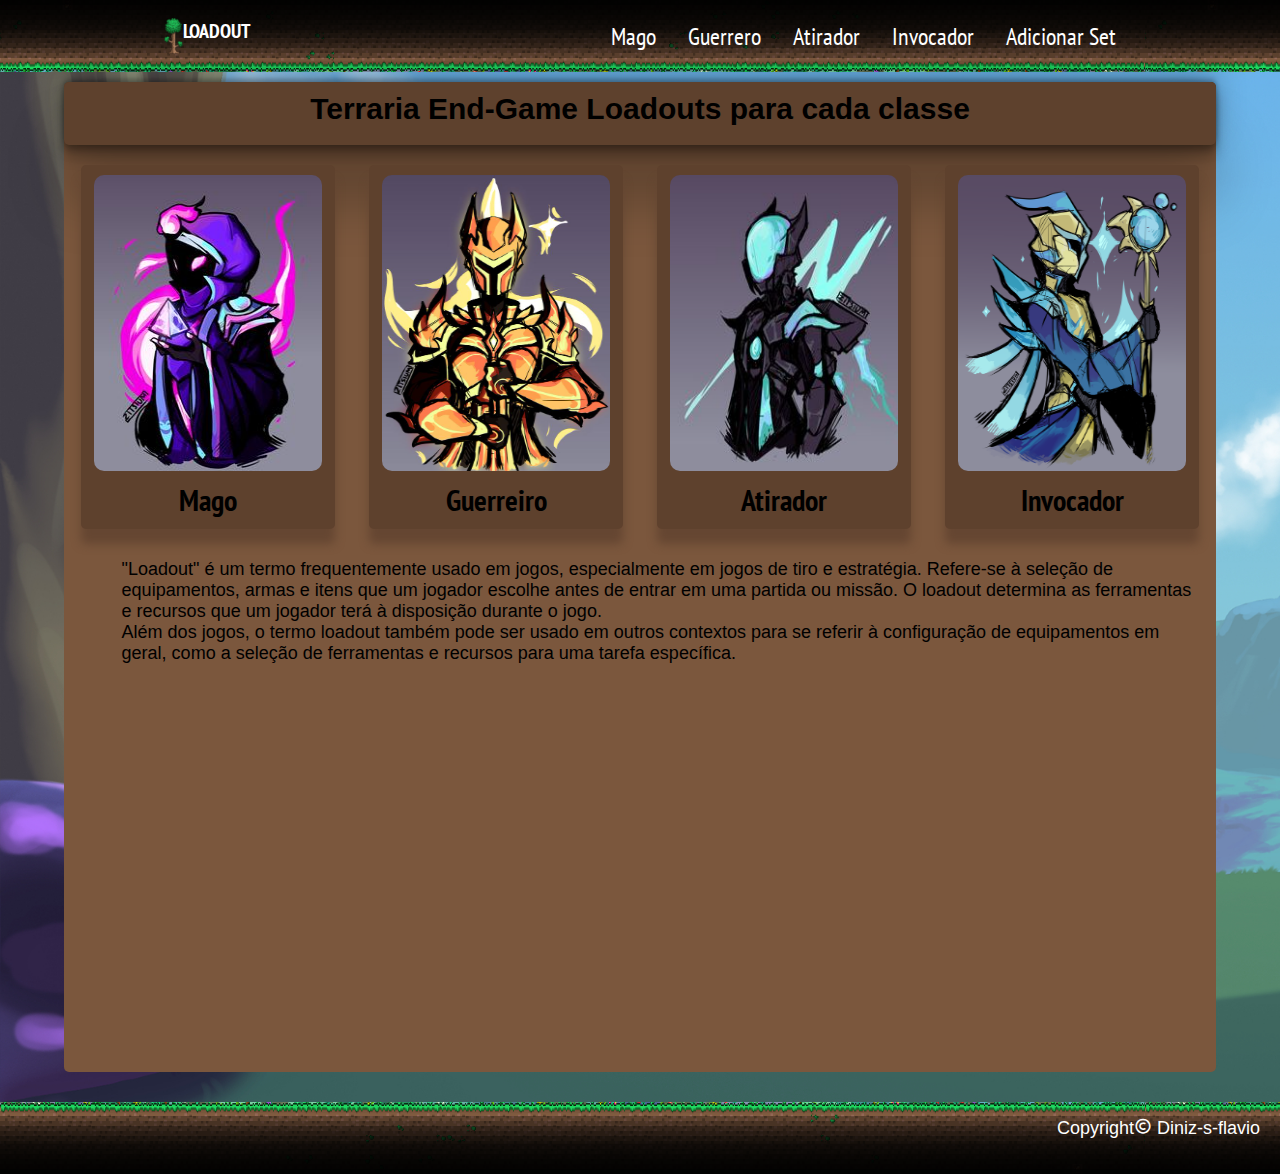
<file: index.html>
<!DOCTYPE html>
<html lang="pt-br">

<head>
    <meta charset="UTF-8">
    <meta name="viewport" content="width=device-width, initial-scale=1.0">
    <title>Terraria Class Loadouts - Home</title>
    <link rel="stylesheet" href="/src/styles/style.css">
    <link rel='stylesheet' href='https://unpkg.com/boxicons@2.0.7/css/boxicons.min.css'>
    <!-- Favicon -->
    <link rel="apple-touch-icon" sizes="180x180" href="/src/assets/favicon/apple-touch-icon.png">
    <link rel="icon" type="image/png" sizes="32x32" href="/src/assets/favicon/favicon-32x32.png">
    <link rel="icon" type="image/png" sizes="16x16" href="/src/assets/favicon/favicon-16x16.png">
    <link rel="manifest" href="/site.webmanifest">
    <!--Menu scripts-->
    <script src="/src/js/menuScript.js"></script>
</head>

<body>
    <nav class="menuBar">
        <div>
            <a href="#">

                <div class="logo">
                    <img src="/src/assets/img/tree-icon.png" alt="" class="logo-img">
                    <strong>
                        <p class="menuHomeButton">Loadout</p>
                    </strong>
                </div>
            </a>
        </div>
        <button class="menuBarButton">
            <p>&#9776;</p>
        </button>
        <ul class="menuItens">
            <li class="menuItem"><a href="/src/assets/content/mage-class.html">
                    <p>Mago</p>
                </a></li>
            <li class="menuItem"><a href="/src/assets/content/melee-class.html">
                    <p>Guerrero</p>
                </a></li>
            <li class="menuItem"><a href="/src/assets/content/ranger-class.html">
                    <p>Atirador</p>
                </a></li>
            <li class="menuItem"><a href="/src/assets/content/summoner-class.html">
                    <p>Invocador</p>
                </a></li>
            <li class="menuItem"><a href="/src/assets/content/loadout-idea.html">
                    <p>Adicionar Set</p>
                </a></li>
        </ul>
    </nav>

    <main class="main-home">
        <div class="content-container home-content-container">
            <div id="home-main-title">
                <center>
                    <h1>Terraria End-Game Loadouts para cada classe</h1>
                </center>
            </div>
            <div class="class-arts">
                <div class="art-card">
                    <a href="/src/assets/content/mage-class.html">
                        <img class="class-art" src="/src/assets/img/nebula-art.jpg" alt="">
                        <h2 class="mage-link">Mago</h2>
                    </a>
                </div>

                <div class="art-card">
                    <a href="/src/assets/content/melee-class.html">
                        <img class="class-art" src="/src/assets/img/solar-art.jpg" alt="">
                        <h2 class="melee-link">Guerreiro</h2>
                    </a>
                </div>

                <div class="art-card">
                    <a href="/src/assets/content/ranger-class.html">
                        <img class="class-art" src="/src/assets/img/vortex-art.jpg" alt="">
                        <h2 class="ranger-link">Atirador</h2>
                    </a>
                </div>

                <div class="art-card">
                    <a href="/src/assets/content/summoner-class.html">
                        <img class="class-art" src="/src/assets/img/stardust-art.png" alt="">
                        <h2 class="summoner-link">Invocador</h2>
                    </a>
                </div>

            </div>
            <div class="home-text">
                <p>"Loadout" é um termo frequentemente usado em jogos, especialmente em jogos de tiro e estratégia.
                    Refere-se à seleção de equipamentos, armas e itens que um jogador escolhe antes de entrar em uma
                    partida ou missão. O loadout determina as ferramentas e recursos que um jogador terá à disposição
                    durante o jogo.</p>

                <p>Além dos jogos, o termo loadout também pode ser usado em outros contextos para se referir à
                    configuração de equipamentos em geral, como a seleção de ferramentas e recursos para uma tarefa
                    específica.</p>
            </div>
        </div>
    </main>
    <footer>
        <div class="glass-footer">
            <a href="https://github.com/Diniz-s-flavio" target="_blank">
                <p>Copyright<i class='bx bx-copyright'></i> Diniz-s-flavio</p>
            </a>
        </div>
    </footer>
</body>

</html>
</file>
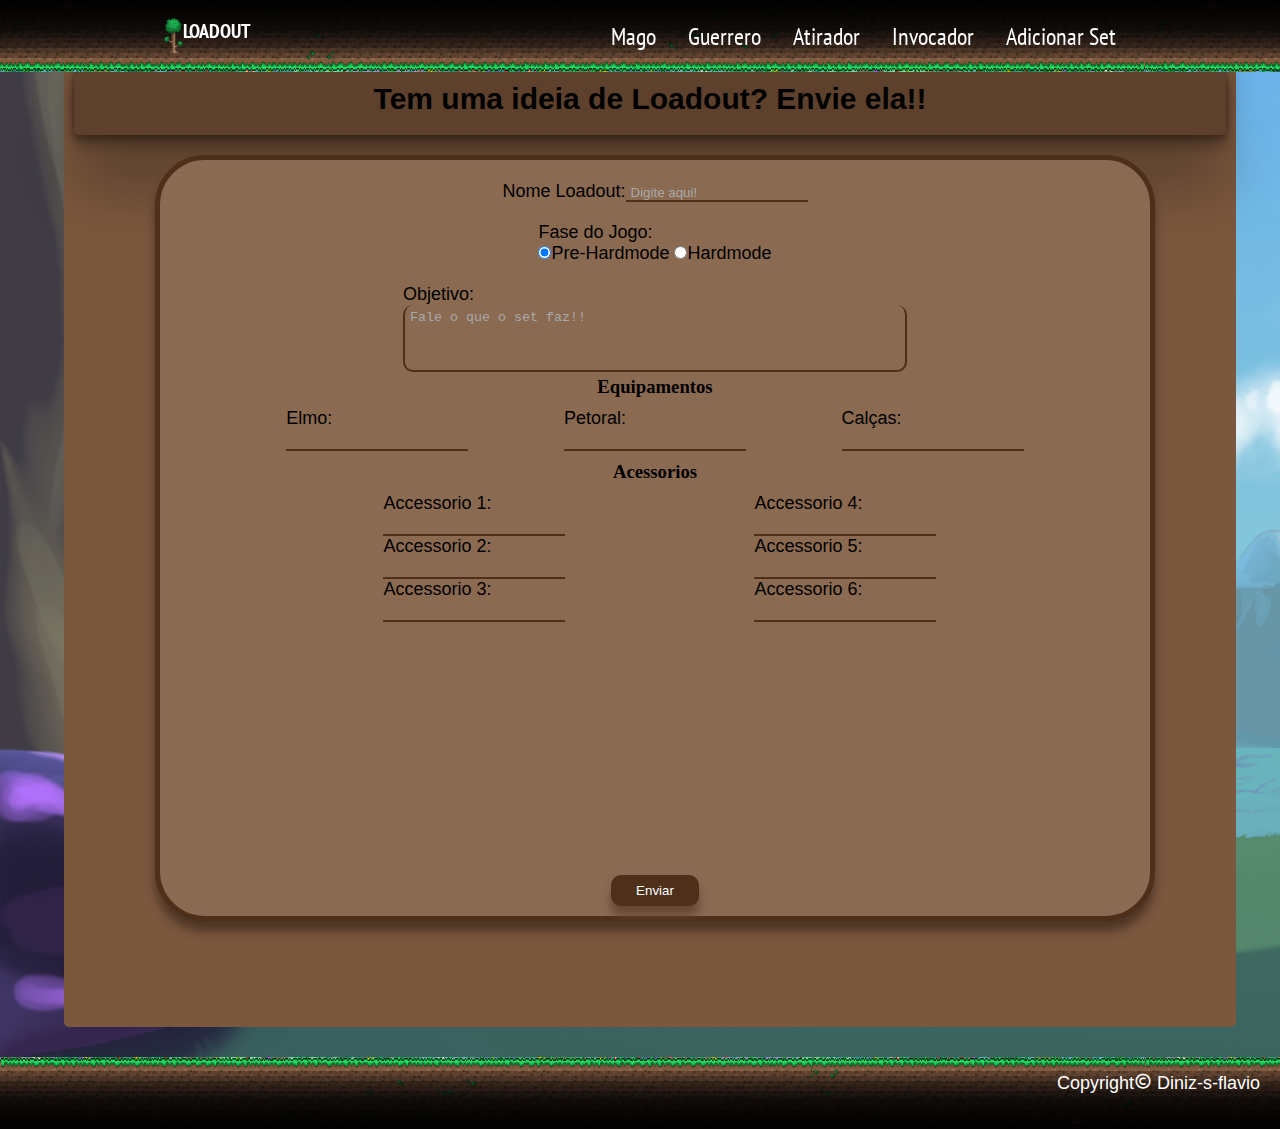
<file: src/assets/content/loadout-idea.html>
<!DOCTYPE html>
<html lang="pt-br">

<head>
  <meta charset="UTF-8" />
  <meta name="viewport" content="width=device-width, initial-scale=1.0" />
  <title>Terraria Class Loadouts - Loadout de Regeneração</title>
  <link rel="stylesheet" href="../../styles/style.css" />
  <!-- Favicon -->
  <link rel="apple-touch-icon" sizes="180x180" href="../favicon/apple-touch-icon.png" />
  <link rel="icon" type="image/png" sizes="32x32" href="../favicon/favicon-32x32.png" />
  <link rel="icon" type="image/png" sizes="16x16" href="../favicon/favicon-16x16.png" />
  <link rel="manifest" href="../../../site.webmanifest" />
  <!--Menu scripts-->
  <link rel="stylesheet" href="https://unpkg.com/boxicons@2.0.7/css/boxicons.min.css" />
  <script src="/src/js/menuScript.js"></script>
  <script src="/src/js/menuGenerator.js"></script>
</head>

<body>
  <main class="class-page">
    <div class="content-container" id="form-page">
      <div id="form-new-set-title">
        <center>
          <h1>Tem uma ideia de Loadout? Envie ela!!</h1>
        </center>
      </div>
      <form action="#" class="new-class-form">
        <p id="loadout-name-p">
          <label for="loadout-name">Nome Loadout:</label><input id="loadout-name" class="input-formater" type="text"
            maxlength="30" required placeholder="Digite aqui!" />
        </p>
        <div id="loadout-basic-fields">
          <div id="loadout-mode-container">
            <p>Fase do Jogo:</p>
            <p id="loadout-mode-p">
              <input id="loadout-pre-hard-mode" type="radio" maxlength="30" required checked /><label
                for="loadout-pre-hard-mode">Pre-Hardmode</label>
              <input id="loadout-hard-mode" type="radio" maxlength="30" required /><label
                for="loadout-hard-mode">Hardmode</label>
            </p>
          </div>
          <div id="loadout-objective-container">
            <p><label for="loadout-objective">Objetivo:</label></p>
            <textarea class="input-formater textarea-formater" id="loadout-objective" cols="60" rows="4"
              placeholder="Fale o que o set faz!!"></textarea>
          </div>

        </div>
        <h3>Equipamentos</h3>
        <div id="loadout-armor-container">
          <div>
            <label for="new-armor-helmet">
              <p>Elmo:</p>
            </label><input id="new-armor-helmet" class="input-formater" type="text" maxlength="30" required />
          </div>
          <div class="new-armor-chestplate-container">
            <label for="new-armor-chestplate">
              <p>Petoral:</p>
            </label><input id="new-armor-chestplate" class="input-formater" type="text" maxlength="30" required />
          </div>
          <div>
            <label for="new-armor-leggings">
              <p>Calças: </p>
            </label><input id="new-armor-leggings" class="input-formater" type="text" maxlength="30" required />
          </div>
        </div>
        <h3>Acessorios</h3>
        <div id="loadout-accessories-container">
          <div class="new-loadout-accessorie-row">
            <p class="new-loadout-accessorie-item">
              <label for="new-armor-accessory-1">Accessorio 1:</label><br>
              <input id="new-armor-accessory-1" class="input-formater" type="text" maxlength="30" required />
            </p>
            <p class="new-loadout-accessorie-item">
              <label for="new-armor-accessory-2">Accessorio 2:</label><br>
              <input id="new-armor-accessory-2" class="input-formater" type="text" maxlength="30" required />
            </p>
            <p class="new-loadout-accessorie-item">
              <label for="new-armor-accessory-3">Accessorio 3: </label><br>
              <input id="new-armor-accessory-3" class="input-formater" type="text" maxlength="30" required />
            </p>
          </div>
          <div class="new-loadout-accessorie-row">
            <p class="new-loadout-accessorie-item">
              <label for="new-armor-accessory-4">Accessorio 4: </label><br>
              <input id="new-armor-accessory-4" class="input-formater" type="text" maxlength="30" required />
            </p>
            <p class="new-loadout-accessorie-item">
              <label for="new-armor-accessory-5">Accessorio 5: </label><br>
              <input id="new-armor-accessory-5" class="input-formater" type="text" maxlength="30" required />
            </p>
            <p class="new-loadout-accessorie-item">
              <label for="new-armor-accessory-6">Accessorio 6: </label><br>
              <input id="new-armor-accessory-6" class="input-formater" type="text" maxlength="30" required />
            </p>
          </div>
        </div>
        <input type="submit" id="form-btn-submit" value="Enviar">
      </form>
    </div>
    </div>
  </main>
  <footer>
    <div class="glass-footer">
      <a href="https://github.com/Diniz-s-flavio" target="_blank">
        <p>Copyright<i class="bx bx-copyright"></i> Diniz-s-flavio</p>
      </a>
    </div>
  </footer>
</body>

</html>
</file>
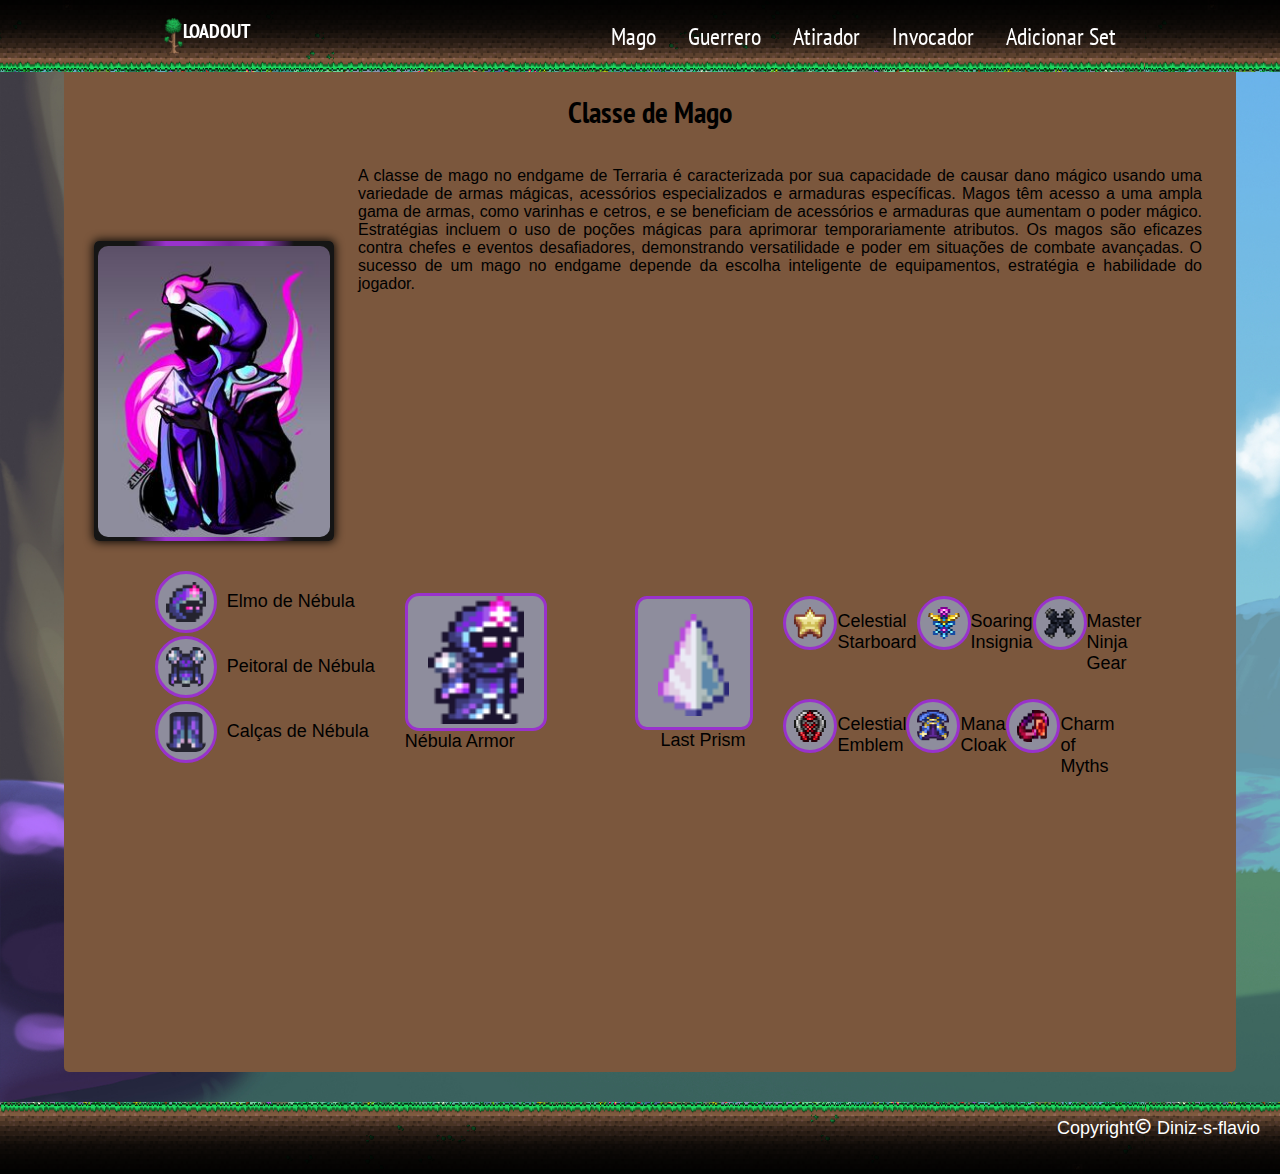
<file: src/assets/content/mage-class.html>
<!DOCTYPE html>
<html lang="pt-br">

<head>
    <meta charset="UTF-8">
    <meta name="viewport" content="width=device-width, initial-scale=1.0">
    <title>Terraria Class Loadouts - Classe Mago</title>
    <link rel="stylesheet" href="../../styles/style.css">
    <!-- Favicon -->
    <link rel="apple-touch-icon" sizes="180x180" href="../favicon/apple-touch-icon.png">
    <link rel="icon" type="image/png" sizes="32x32" href="../favicon/favicon-32x32.png">
    <link rel="icon" type="image/png" sizes="16x16" href="../favicon/favicon-16x16.png">
    <link rel="manifest" href="../../../site.webmanifest">
    <!--Menu scripts-->
    <link rel='stylesheet' href='https://unpkg.com/boxicons@2.0.7/css/boxicons.min.css'>
    <script src="/src/js/menuScript.js"></script>
    <script src="/src/js/menuGenerator.js"></script>
</head>

<body>
    <main class="class-page">
        <div class="content-container">
            <center>
                <h2 class="content-title">Classe de Mago</h2>
            </center>
            <div class="class-overview">
                <div class="card-img">
                    <div class="content">
                        <div class="back">
                            <img class="class-art" src="../img/nebula-art.jpg" alt="">
                        </div>
                    </div>
                </div>
                <div class="class-definition-text">
                    <p>A classe de mago no endgame de Terraria é caracterizada por sua capacidade de causar dano mágico
                        usando uma variedade de armas mágicas, acessórios especializados e armaduras específicas. Magos
                        têm acesso a uma ampla gama de armas, como varinhas e cetros, e se beneficiam de acessórios e
                        armaduras que aumentam o poder mágico. Estratégias incluem o uso de poções mágicas para
                        aprimorar temporariamente atributos. Os magos são eficazes contra chefes e eventos desafiadores,
                        demonstrando versatilidade e poder em situações de combate avançadas. O sucesso de um mago no
                        endgame depende da escolha inteligente de equipamentos, estratégia e habilidade do jogador.</p>
                </div>
            </div>
            <div class="equipments">
                <div class="armor">
                    <div class="armor-items">
                        <div class="armor-peice-container">
                            <div><img src="../img/nebula_helmet.png" alt="" class="armor-peice helmet"></div>
                            <p>Elmo de Nébula</p>
                        </div>
                        <div class="armor-peice-container">
                            <div><img src="../img/nebula_breastplate.png" alt="" class="armor-peice chestplate"></div>
                            <p>Peitoral de Nébula</p>
                        </div>
                        <div class="armor-peice-container">
                            <div><img src="../img/nebula_leggings.png" alt="" class="armor-peice leggings"></div>
                            <p>Calças de Nébula</p>
                        </div>
                    </div>
                    <div class="armor-set">
                        <div><img src="../img/nebula-set.png" alt=""></div>
                        <p>Nébula Armor</p>
                    </div>
                </div>
                <div class="class-items">
                    <div class="main-wearpon">
                        <div><img src="../img/last_prism.png" alt=""></div>
                        <p>Last Prism</p>
                    </div>
                    <div class="accessories">
                        <div class="accessories-row">
                            <div class="accessorie-item">
                                <div><img src="../img/celestial_starboard.png" alt=""></div>
                                <p>Celestial Starboard</p>
                            </div>
                            <div class="accessorie-item">
                                <div><img src="../img/soaring_insignia.png" alt=""></div>
                                <p>Soaring Insignia</p>
                            </div>
                            <div class="accessorie-item">
                                <div><img src="../img/master_ninja_gear.png" alt=""></div>
                                <p>Master Ninja Gear</p>
                            </div>
                        </div>
                        <div class="accessories-row">
                            <div class="accessorie-item">
                                <div><img src="../img/celestial_emblem.png" alt=""></div>
                                <p>Celestial Emblem</p>
                            </div>
                            <div class="accessorie-item">
                                <div><img src="../img/mana_cloak.png" alt=""></div>
                                <p>Mana Cloak</p>
                            </div>
                            <div class="accessorie-item">
                                <div><img src="../img/charm_of_myths.png" alt=""></div>
                                <p>Charm of Myths</p>
                            </div>
                        </div>
                    </div>
                </div>
            </div>
        </div>
    </main>
    <footer>
        <div class="glass-footer">
            <a href="https://github.com/Diniz-s-flavio" target="_blank">
                <p>Copyright<i class='bx bx-copyright'></i> Diniz-s-flavio</p>
            </a>
        </div>
    </footer>
</body>

</html>
</file>
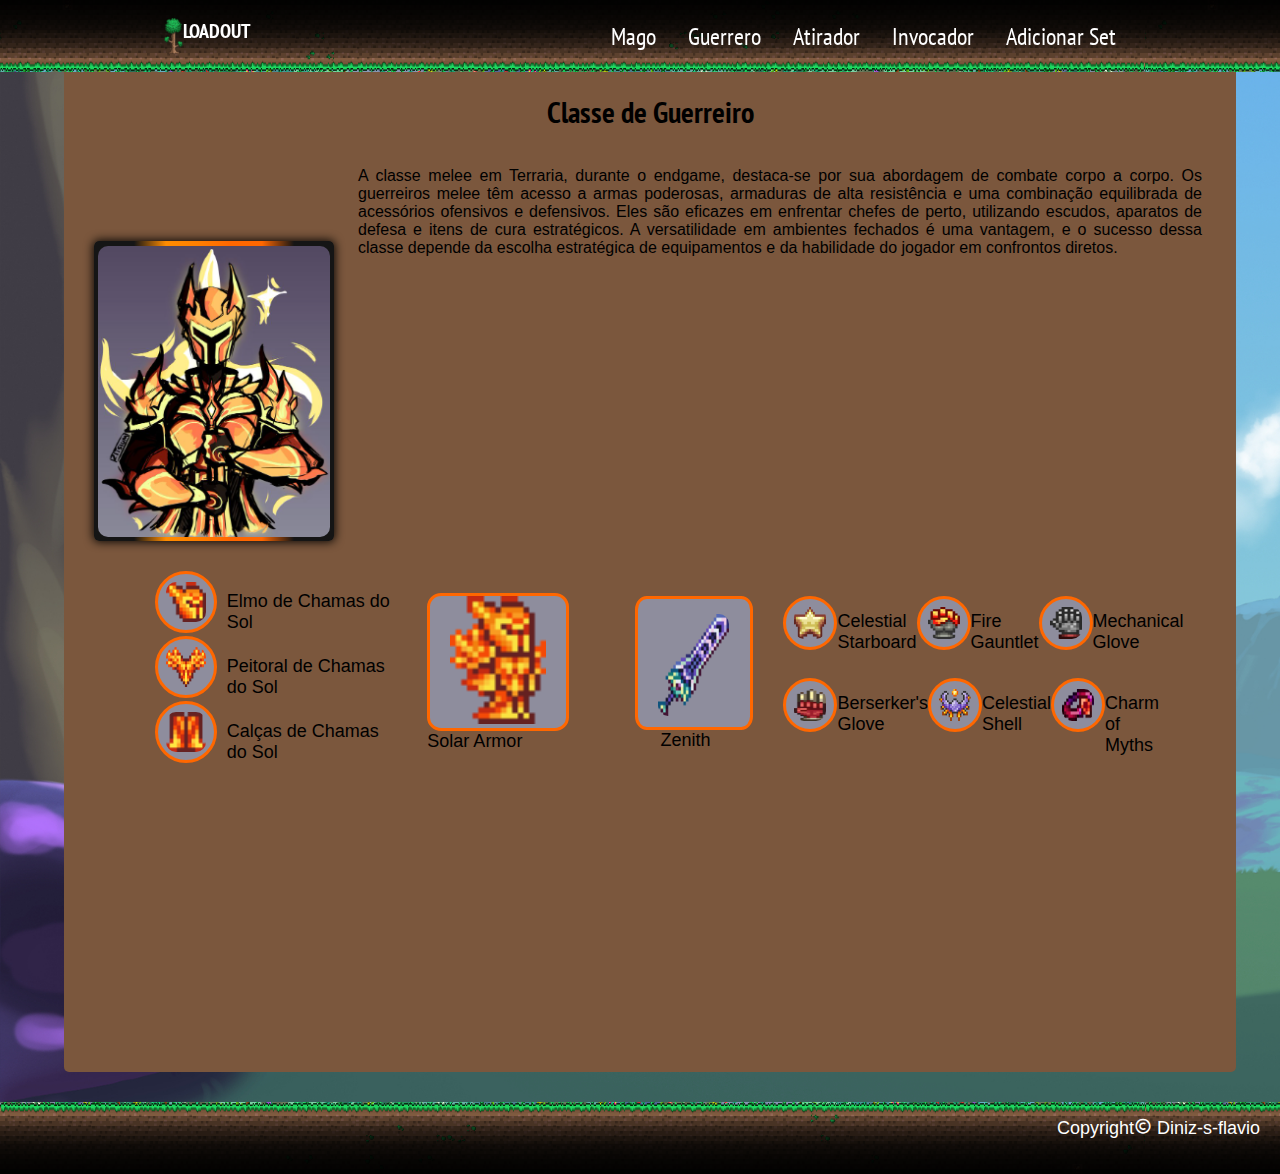
<file: src/assets/content/melee-class.html>
<!DOCTYPE html>
<html lang="pt-br">

<head>
    <meta charset="UTF-8">
    <meta name="viewport" content="width=device-width, initial-scale=1.0">
    <title>Terraria Class Loadouts - Classe Guerreiro</title>
    <link rel="stylesheet" href="../../styles/style.css">
    <!-- Favicon -->
    <link rel="apple-touch-icon" sizes="180x180" href="../favicon/apple-touch-icon.png">
    <link rel="icon" type="image/png" sizes="32x32" href="../favicon/favicon-32x32.png">
    <link rel="icon" type="image/png" sizes="16x16" href="../favicon/favicon-16x16.png">
    <link rel="manifest" href="../../../site.webmanifest">
    <!--Menu scripts-->
    <link rel='stylesheet' href='https://unpkg.com/boxicons@2.0.7/css/boxicons.min.css'>
    <script src="/src/js/menuScript.js"></script>
    <script src="/src/js/menuGenerator.js"></script>
</head>

<body>
    <main class="class-page">
        <div class="content-container">
            <center>
                <h2 class="content-title">Classe de Guerreiro</h2>
            </center>
            <div class="class-overview">
                <div class="card-img">
                    <div class="content">
                        <div class="back solar"><img class="class-art" src="../img/solar-art.jpg" alt=""></div>
                    </div>
                </div>
                <div class="class-definition-text">
                    <p>A classe melee em Terraria, durante o endgame, destaca-se por sua abordagem de combate corpo a
                        corpo. Os guerreiros melee têm acesso a armas poderosas, armaduras de alta resistência e uma
                        combinação equilibrada de acessórios ofensivos e defensivos. Eles são eficazes em enfrentar
                        chefes de perto, utilizando escudos, aparatos de defesa e itens de cura estratégicos. A
                        versatilidade em ambientes fechados é uma vantagem, e o sucesso dessa classe depende da escolha
                        estratégica de equipamentos e da habilidade do jogador em confrontos diretos.</p>
                </div>
            </div>
            <div class="equipments">
                <div class="armor">
                    <div class="armor-items">
                        <div class="armor-peice-container">
                            <div class="solar-border"><img src="../img/solar_flare_helmet.png" alt=""
                                    class="armor-peice helmet"></div>
                            <p>Elmo de Chamas do Sol</p>
                        </div>
                        <div class="armor-peice-container">
                            <div class="solar-border"><img src="../img/solar_flare_breastplate.png" alt=""
                                    class="armor-peice chestplate"></div>
                            <p>Peitoral de Chamas do Sol</p>
                        </div>
                        <div class="armor-peice-container">
                            <div class="solar-border"><img src="../img/solar_flare_leggings.png" alt=""
                                    class="armor-peice leggings"></div>
                            <p>Calças de Chamas do Sol</p>
                        </div>
                    </div>
                    <div class="armor-set">
                        <div class="solar-border"><img src="../img/solar_flare_armor.png" alt=""></div>
                        <p>Solar Armor</p>
                    </div>
                </div>
                <div class="class-items">
                    <div class="main-wearpon">
                        <div class="solar-border"><img src="../img/zenith.png" alt=""></div>
                        <p>Zenith</p>
                    </div>
                    <div class="accessories">
                        <div class="accessories-row">
                            <div class="accessorie-item">
                                <div class="solar-border"><img src="../img/celestial_starboard.png" alt=""></div>
                                <p>Celestial Starboard</p>
                            </div>
                            <div class="accessorie-item">
                                <div class="solar-border"><img src="../img/fire_gauntlet.png" alt=""></div>
                                <p>Fire Gauntlet</p>
                            </div>
                            <div class="accessorie-item">
                                <div class="solar-border"><img src="../img/mechanical_glove.png" alt=""></div>
                                <p>Mechanical Glove</p>
                            </div>
                        </div>
                        <div class="accessories-row">
                            <div class="accessorie-item">
                                <div class="solar-border"><img src="../img/berserkers_glove.png" alt=""></div>
                                <p>Berserker's Glove</p>
                            </div>
                            <div class="accessorie-item">
                                <div class="solar-border"><img src="../img/celestial_shell.png" alt=""></div>
                                <p>Celestial Shell</p>
                            </div>
                            <div class="accessorie-item">
                                <div class="solar-border"><img src="../img/charm_of_myths.png" alt=""></div>
                                <p>Charm of Myths</p>
                            </div>
                        </div>
                    </div>
                </div>
            </div>
        </div>
    </main>
    <footer>
        <div class="glass-footer">
            <a href="https://github.com/Diniz-s-flavio" target="_blank">
                <p>Copyright<i class='bx bx-copyright'></i> Diniz-s-flavio</p>
            </a>
        </div>
    </footer>
</body>

</html>
</file>
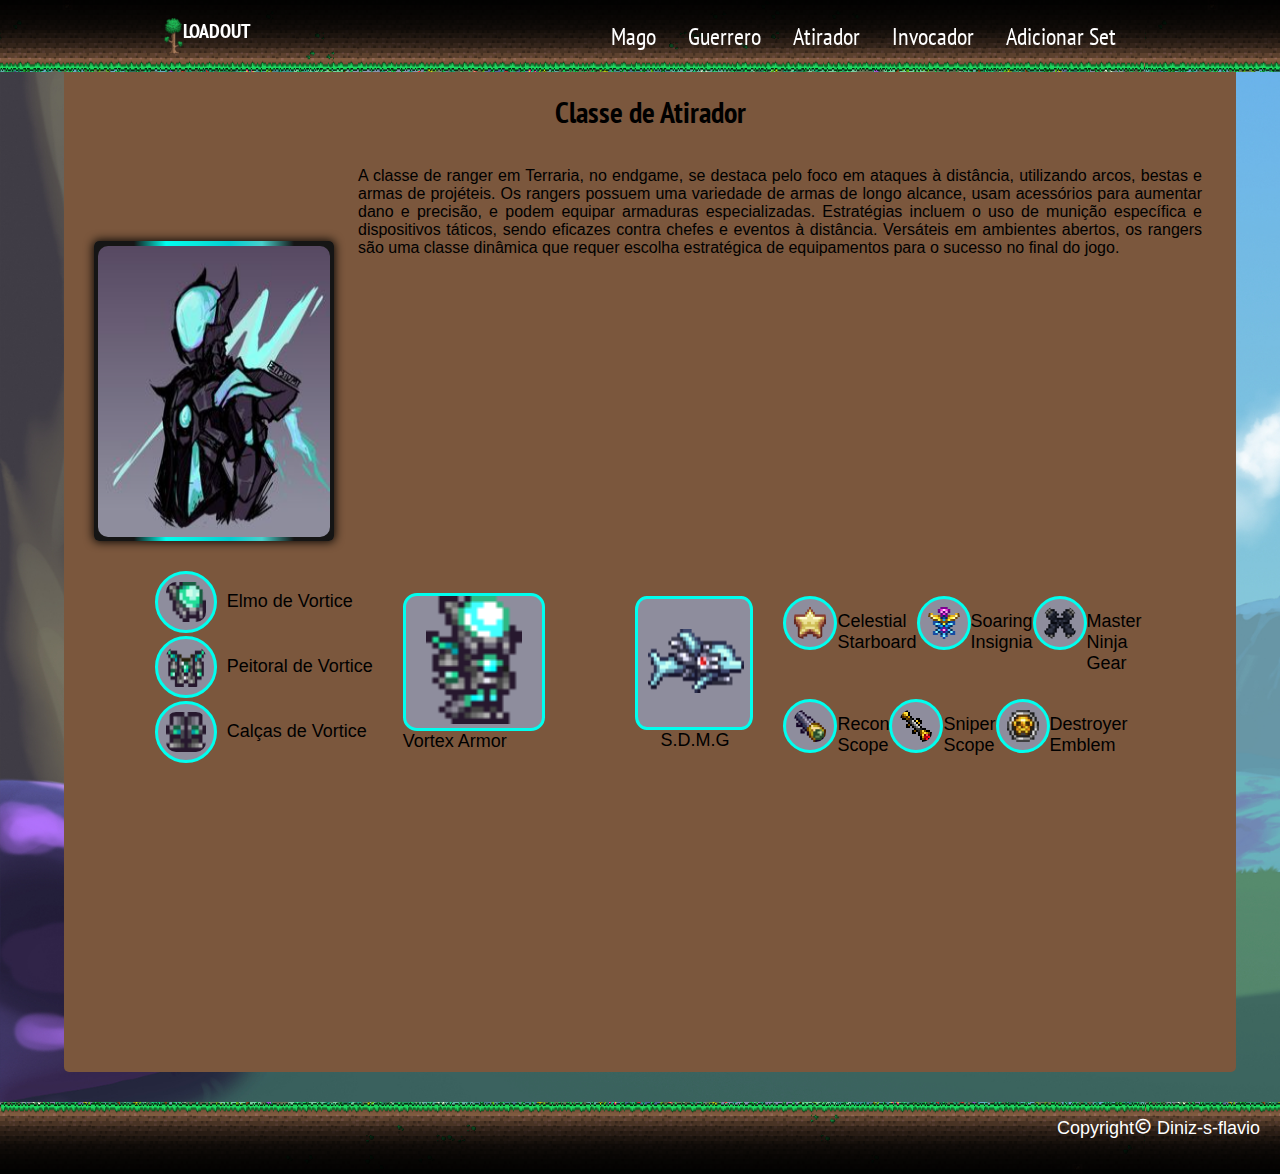
<file: src/assets/content/ranger-class.html>
<!DOCTYPE html>
<html lang="pt-br">

<head>
    <meta charset="UTF-8">
    <meta name="viewport" content="width=device-width, initial-scale=1.0">
    <title>Terraria Class Loadouts - Classe de Atirador</title>
    <link rel="stylesheet" href="../../styles/style.css">
    <!-- Favicon -->
    <link rel="apple-touch-icon" sizes="180x180" href="../favicon/apple-touch-icon.png">
    <link rel="icon" type="image/png" sizes="32x32" href="../favicon/favicon-32x32.png">
    <link rel="icon" type="image/png" sizes="16x16" href="../favicon/favicon-16x16.png">
    <link rel="manifest" href="../../../site.webmanifest">
    <!--Menu scripts-->
    <link rel='stylesheet' href='https://unpkg.com/boxicons@2.0.7/css/boxicons.min.css'>
    <script src="/src/js/menuScript.js"></script>
    <script src="/src/js/menuGenerator.js"></script>
</head>

<body>
    <main class="class-page">
        <div class="content-container">
            <center>
                <h2 class="content-title">Classe de Atirador</h2>
            </center>
            <div class="class-overview">
                <div class="card-img">
                    <div class="content">
                        <div class="back vortex"><img class="class-art" src="../img/vortex-art.jpg" alt=""></div>
                    </div>
                </div>
                <div class="class-definition-text">
                    <p>A classe de ranger em Terraria, no endgame, se destaca pelo foco em ataques à distância,
                        utilizando arcos, bestas e armas de projéteis. Os rangers possuem uma variedade de armas de
                        longo alcance, usam acessórios para aumentar dano e precisão, e podem equipar armaduras
                        especializadas. Estratégias incluem o uso de munição específica e dispositivos táticos, sendo
                        eficazes contra chefes e eventos à distância. Versáteis em ambientes abertos, os rangers são uma
                        classe dinâmica que requer escolha estratégica de equipamentos para o sucesso no final do jogo.
                    </p>
                </div>
            </div>
            <div class="equipments">
                <div class="armor">
                    <div class="armor-items">
                        <div class="armor-peice-container">
                            <div class="vortex-border"><img src="../img/vortex_helmet.png" alt=""
                                    class="armor-peice helmet"></div>
                            <p>Elmo de Vortice</p>
                        </div>
                        <div class="armor-peice-container">
                            <div class="vortex-border"><img src="../img/vortex_breastplate.png" alt=""
                                    class="armor-peice chestplate"></div>
                            <p>Peitoral de Vortice</p>
                        </div>
                        <div class="armor-peice-container">
                            <div class="vortex-border"><img src="../img/vortex_leggings.png" alt=""
                                    class="armor-peice leggings"></div>
                            <p>Calças de Vortice</p>
                        </div>
                    </div>
                    <div class="armor-set">
                        <div class="vortex-border"><img src="../img/vortex_armor.png" alt=""></div>
                        <p>Vortex Armor</p>
                    </div>
                </div>
                <div class="class-items">
                    <div class="main-wearpon">
                        <div class="vortex-border"><img class="sdmg" src="../img/sdmg.png" alt=""></div>
                        <p>S.D.M.G</p>
                    </div>
                    <div class="accessories">
                        <div class="accessories-row">
                            <div class="accessorie-item">
                                <div class="vortex-border"><img src="../img/celestial_starboard.png" alt=""></div>
                                <p>Celestial Starboard</p>
                            </div>
                            <div class="accessorie-item">
                                <div class="vortex-border"><img src="../img/soaring_insignia.png" alt=""></div>
                                <p>Soaring Insignia</p>
                            </div>
                            <div class="accessorie-item">
                                <div class="vortex-border"><img src="../img/master_ninja_gear.png" alt=""></div>
                                <p>Master Ninja Gear</p>
                            </div>
                        </div>
                        <div class="accessories-row">
                            <div class="accessorie-item">
                                <div class="vortex-border"><img src="../img/recon_scope.png" class="scope" alt=""></div>
                                <p>Recon Scope</p>
                            </div>
                            <div class="accessorie-item">
                                <div class="vortex-border"><img src="../img/sniper_scope.png" class="scope" alt="">
                                </div>
                                <p>Sniper Scope</p>
                            </div>
                            <div class="accessorie-item">
                                <div class="vortex-border"><img src="../img/destroyer_emblem.png" alt=""></div>
                                <p>Destroyer Emblem</p>
                            </div>
                        </div>
                    </div>
                </div>
            </div>
        </div>
    </main>
    <footer>
        <div class="glass-footer">
            <a href="https://github.com/Diniz-s-flavio" target="_blank">
                <p>Copyright<i class='bx bx-copyright'></i> Diniz-s-flavio</p>
            </a>
        </div>
    </footer>
</body>

</html>
</file>
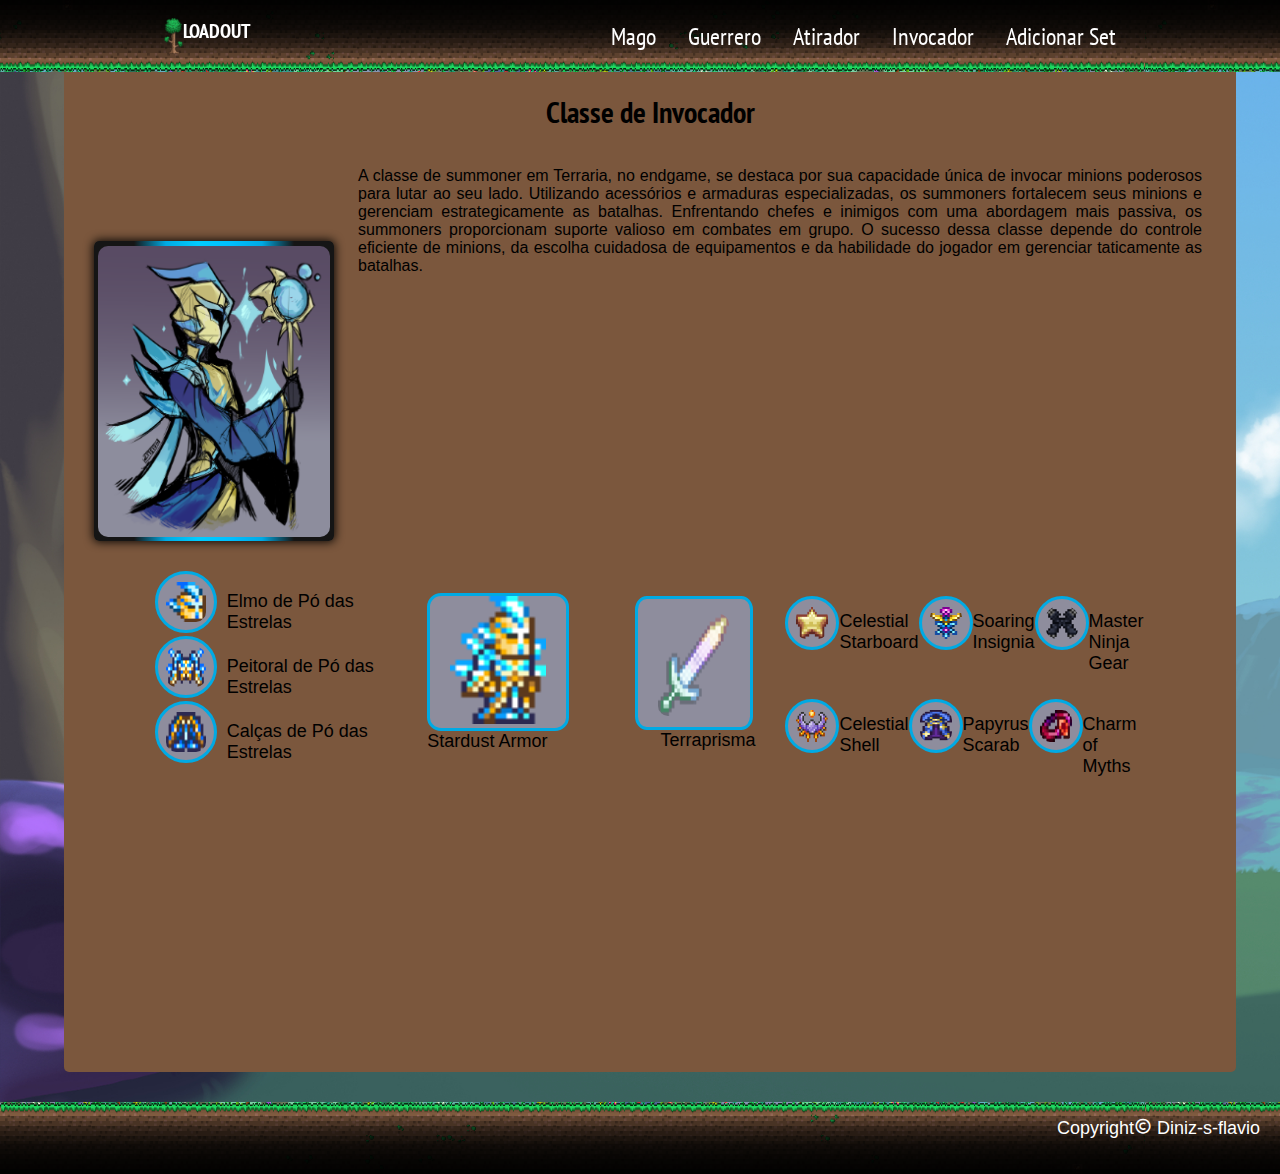
<file: src/assets/content/summoner-class.html>
<!DOCTYPE html>
<html lang="pt-br">

<head>
    <meta charset="UTF-8">
    <meta name="viewport" content="width=device-width, initial-scale=1.0">
    <title>Terraria Class Loadouts - Classe Invocador</title>
    <link rel="stylesheet" href="../../styles/style.css">
    <!-- Favicon -->
    <link rel="apple-touch-icon" sizes="180x180" href="../favicon/apple-touch-icon.png">
    <link rel="icon" type="image/png" sizes="32x32" href="../favicon/favicon-32x32.png">
    <link rel="icon" type="image/png" sizes="16x16" href="../favicon/favicon-16x16.png">
    <link rel="manifest" href="../../../site.webmanifest">
    <!--Menu scripts-->
    <link rel='stylesheet' href='https://unpkg.com/boxicons@2.0.7/css/boxicons.min.css'>
    <script src="/src/js/menuScript.js"></script>
    <script src="/src/js/menuGenerator.js"></script>
</head>

<body>
    <main class="class-page">
        <div class="content-container">
            <center>
                <h2 class="content-title">Classe de Invocador</h2>
            </center>
            <div class="class-overview">
                <div class="card-img">
                    <div class="content">
                        <div class="back stardust"><img class="class-art" src="../img/stardust-art.png" alt=""></div>
                    </div>
                </div>
                <div class="class-definition-text">
                    <p>A classe de summoner em Terraria, no endgame, se destaca por sua capacidade única de invocar
                        minions poderosos para lutar ao seu lado. Utilizando acessórios e armaduras especializadas, os
                        summoners fortalecem seus minions e gerenciam estrategicamente as batalhas. Enfrentando chefes e
                        inimigos com uma abordagem mais passiva, os summoners proporcionam suporte valioso em combates
                        em grupo. O sucesso dessa classe depende do controle eficiente de minions, da escolha cuidadosa
                        de equipamentos e da habilidade do jogador em gerenciar taticamente as batalhas.</p>
                </div>
            </div>
            <div class="equipments">
                <div class="armor">
                    <div class="armor-items">
                        <div class="armor-peice-container">
                            <div class="stardust-border"><img src="../img//stardust_helmet.png" alt=""
                                    class="armor-peice helmet"></div>
                            <p>Elmo de Pó das Estrelas</p>
                        </div>
                        <div class="armor-peice-container">
                            <div class="stardust-border"><img src="../img/stardust_plate.png" alt=""
                                    class="armor-peice chestplate"></div>
                            <p>Peitoral de Pó das Estrelas</p>
                        </div>
                        <div class="armor-peice-container">
                            <div class="stardust-border"><img src="../img/stardust_leggings.png" alt=""
                                    class="armor-peice leggings"></div>
                            <p>Calças de Pó das Estrelas</p>
                        </div>
                    </div>
                    <div class="armor-set">
                        <div class="stardust-border"><img src="../img/stardust_armor.png" alt=""></div>
                        <p>Stardust Armor</p>
                    </div>
                </div>
                <div class="class-items">
                    <div class="main-wearpon">
                        <div class="stardust-border"><img src="../img/terraprisma.png" alt=""></div>
                        <p>Terraprisma</p>
                    </div>
                    <div class="accessories">
                        <div class="accessories-row">
                            <div class="accessorie-item">
                                <div class="stardust-border"><img src="../img/celestial_starboard.png" alt=""></div>
                                <p>Celestial Starboard</p>
                            </div>
                            <div class="accessorie-item">
                                <div class="stardust-border"><img src="../img/soaring_insignia.png" alt=""></div>
                                <p>Soaring Insignia</p>
                            </div>
                            <div class="accessorie-item">
                                <div class="stardust-border"><img src="../img/master_ninja_gear.png" alt=""></div>
                                <p>Master Ninja Gear</p>
                            </div>
                        </div>
                        <div class="accessories-row">
                            <div class="accessorie-item">
                                <div class="stardust-border"><img src="../img/celestial_shell.png" alt=""></div>
                                <p>Celestial Shell</p>
                            </div>
                            <div class="accessorie-item">
                                <div class="stardust-border"><img src="../img/mana_cloak.png" alt=""></div>
                                <p>Papyrus Scarab</p>
                            </div>
                            <div class="accessorie-item">
                                <div class="stardust-border"><img src="../img/charm_of_myths.png" alt=""></div>
                                <p>Charm of Myths</p>
                            </div>
                        </div>
                    </div>
                </div>
            </div>
        </div>
    </main>
    <footer>
        <div class="glass-footer">
            <a href="https://github.com/Diniz-s-flavio" target="_blank">
                <p>Copyright<i class='bx bx-copyright'></i> Diniz-s-flavio</p>
            </a>
        </div>
    </footer>
</body>

</html>
</file>
<file: src/styles/style.css>
@import url('https://fonts.googleapis.com/css2?family=Inter:wght@200;300;400;500&family=PT+Sans+Narrow:wght@400;700&family=Rubik:ital,wght@0,300;0,400;0,500;0,600;1,400;1,500&display=swap');

/** ------------- Css Variables ------------- **/
:root {
  --text-font-size-min: 18px;
  --text-font-size-nav: 24px;
  --text-font-size-title: 30px;
  --font-primary: 'PT Sans Narrow', helvetica;
  --font-secondary: Verdana, Helvetica, Arial, sans-serif;
  --font-action: sans-serif;
}

/* ------------- Defaults ------------- */
* {
  margin: 0;
  padding: 0;
}

body {
  background-image: url("../assets/img/light-day-t-bg.jpg");
  background-size: cover;
}

h1,
h2 {
  font-family: var(--font-primary);
  font-size: var(--text-font-size-title);
}

p {
  font-family: var(--font-secondary);
  font-size: var(--text-font-size-min);
}

.content-container {
  background-color: #7b573d;
  height: 110vh;
  min-height: 100vh;
  width: 90vw;
  margin-left: 5vw;
  border-radius: 5px;
  padding: 10px;
}

.class-page {
  margin-top: 62px;
}

.glass-footer a {
  text-decoration: none;
  color: white;
  float: right;
  margin-top: 15px;
  margin-right: 20px;
}

/* ------------- Menu ------------- */
.menuBar {
  display: flex;
  justify-content: space-around;
  align-items: center;
  background-image: url("../assets/img/grass-ground.png");
  background-size: contain;
  height: 8vh;
  margin-bottom: 10px;
  width: 100% !important;
}

.menuBar p {
  color: white;
  font-family: 'PT Sans Narrow', helvetica;
  font-size: var(--text-font-size-nav);
}

.logo p {
  font-size: 20px;
  letter-spacing: normal;
}

.logo {
  display: flex;
  flex-direction: row;
}

.logo-img {
  height: 4vh;
}

.menuBar a {
  text-decoration: none;
}

.menuBar a:hover {
  opacity: 0.7;
  color: white;
}

.menuBar p:hover {
  text-shadow: grey 5px;
}

.menuBar .logo {
  text-transform: uppercase;
  letter-spacing: 4px;
}

.menuItens {
  list-style: none;
  display: flex;
}

.menuItem {
  margin-left: 32px;
}

.menuBarButton {
  cursor: pointer;
  display: none;
  background: #000;
  background-color: transparent;
  border: none;
  font-size: 1.6rem;
}

/* Menu de Navegação (Responsividade)*/
@media (max-width: 768px) {
  .menuBar {
    height: 10vh;
    background-size: cover;
    position: fixed;
    top: 0;
    z-index: 4;
  }

  .main-home {
    margin-top: 12vh;
  }

  .menuItens {
    position: fixed;
    top: 8.5vh;
    right: 0;
    width: 40vw;
    height: 92vh;
    background-image: url("/src/assets/img/grass-ground-menu.png");
    background-size: cover;
    border-image: none;
    flex-direction: column;
    align-items: center;
    justify-content: space-around;
    transform: translateX(100%);
    z-index: 1;
    transition: transform 1s ease-in-out;
  }

  .menuItem {
    margin-left: 0;
    opacity: 0;
    transition: transform 1s ease-in-out;
  }

  .menuBarButton {
    display: block;
  }


  .menuBarButton:focus+.menuItens {
    transform: translateX(0);
  }

  /*.menuItens*/
  .menuItem {
    opacity: 100%;
  }
}

/* ------------- Content Default ------------- */

.content-title {
  align-self: center !important;
  justify-self: center;
  margin-top: 20px;
  margin-bottom: 20px;
}

.content-container img {

  width: 236px;
  height: 296px;
  border-radius: 10px;
  margin-right: 20px;
  margin-left: 10px;
}

.class-art {
  border-radius: 10px !important;
}

.class-overview {
  display: flex;
  flex-direction: row;
  justify-content: space-between;
}

.class-definition-text {
  margin: 1rem 1.5rem;
}

.class-definition-text p {
  text-align: justify;
  font-size: var(--text-font-size);
  font-family: var(--font-secondary);
}

.content-container a {
  text-decoration: none;
  color: #000;
  text-align: center;
}

.glass-footer {
  background-image: url("../assets/img/grass-ground-footer.png");
  margin-top: 30px;
  width: 100% !important;
  height: 8vh !important;
  background-size: contain;
}

/* ------------- Home Styles ------------- */
#home-main-title {
  background-color: #5e412d;
  margin-top: 0px;
  justify-content: center;
  height: 3rem;
  margin-bottom: 20px;
  margin-bottom: 20px;
  box-shadow: rgba(0, 0, 0, 0.25) 0px 54px 55px, rgba(0, 0, 0, 0.25) 0px -12px 30px, rgba(0, 0, 0, 0.25) 0px 4px 6px, rgba(0, 0, 0, 0.25) 0px 12px 13px, rgba(0, 0, 0, 0.25) 0px -3px 5px;
  border-radius: 5px;
  padding: 5px;
  padding-top: 10px;
}

#home-main-title h1 {
  text-align: center;
  font-family: var(--font-secondary);
}

.home-content-container {
  padding: 0;
}

.class-arts div {
  box-shadow: 0px 15px 10px rgba(100, 70, 49, 0.95);
}

.class-arts {
  display: flex;
  flex-direction: row;
  justify-content: space-around;
}

.class-arts .art-card {
  width: 22%;
  border-radius: 5px;
  background-color: #5e412d;
  transition: 0.3s;
}

.class-arts .art-card:hover {
  transform: scale(0.95);
  box-shadow: 0px 15px 10px rgba(75, 52, 36, 0.95);
}

.class-arts .art-card:hover .mage-link {
  text-shadow: 1px 2px darkviolet;
}

.class-arts .art-card:hover .melee-link {
  text-shadow: 1px 2px #ff6700;
}

.class-arts .art-card:hover .ranger-link {
  text-shadow: 1px 2px #48d1cc;
}

.class-arts .art-card:hover .summoner-link {
  text-shadow: 1px 2px #0070ff;
}

.class-arts .art-card img {
  width: 90%;
  border: none;
  margin-left: 5%;
  margin-top: 10px;
}

.class-arts .art-card h2 {
  padding: 5px;
  margin-bottom: 5px;
}

.home-text {
  margin: 30px 10px 5% 5%;
}

/* ------------- Single Class ------------- */

/*Class Overview*/
.card-img img {
  z-index: 3;
  width: 97%;
  height: 97%;
  margin-left: 8%;
}

.card-img {
  overflow: visible;
  margin-top: 10vh;
  min-width: 240px;
  height: 300px;
  margin-left: 20px;
}

.content {
  width: 100%;
  height: 100%;
  transform-style: preserve-3d;
  transition: transform 300ms;
  box-shadow: 0px 0px 10px 1px #000000ee;
  border-radius: 5px;
}

.front,
.back {
  background-color: #151515;
  position: absolute;
  width: 100%;
  height: 100%;
  backface-visibility: hidden;
  -webkit-backface-visibility: hidden;
  border-radius: 5px;
  overflow: hidden;
}

.back {
  width: 100%;
  height: 100%;
  justify-content: center;
  display: flex;
  align-items: center;
  overflow: hidden;
}

.back::before {
  position: absolute;
  content: ' ';
  display: block;
  width: 160px;
  height: 160%;
  background: linear-gradient(90deg, transparent, rgb(153, 50, 204), rgb(153, 50, 204), rgb(118, 38, 158), rgb(153, 50, 204), transparent);
  animation: rotation_481 5000ms infinite linear;
}

.solar::before {
  background: linear-gradient(90deg, transparent, #ff8c00, #ff7f00, #ff6700, #ff6700, transparent);
}

.vortex::before {
  background: linear-gradient(90deg, transparent, #00ffef, #08e8de, #00ced1, #48d1cc, transparent);
}

.stardust::before {
  background: linear-gradient(90deg, transparent, #00aae4, #00ccff, #00bfff, #00aae4, transparent);
}

.regen::before {
  background: linear-gradient(90deg, transparent, #e32636, #e62020, #ff033e, #e51a4c, transparent);
}

.back-content {
  position: absolute;
  width: 99%;
  height: 99%;
  background-color: #151515;
  border-radius: 5px;
  color: white;
  display: flex;
  flex-direction: column;
  justify-content: center;
  align-items: center;
  gap: 30px;
}

@keyframes rotation_481 {
  0% {
    transform: rotateZ(0deg);
  }

  0% {
    transform: rotateZ(360deg);
  }
}

/*Equipments*/

.equipments {
  margin-top: 30px;
  width: 80%;
  margin-left: 5%;
  display: flex;
  flex-direction: row;
  justify-content: space-around;
}

.armor-items {
  display: flex;
  flex-direction: column;
  margin-bottom: 10px;
}

.armor-peice-container {
  display: flex;
  flex-direction: row;
  margin-bottom: 3px;
}

.armor-peice-container div {
  height: 56px;
  width: 56px;
  border: solid 3px rgb(153, 50, 204);
  border-radius: 50%;
  align-items: center;
  justify-items: center;
  background-color: #8e8d9d;
}

.armor-peice-container p {
  font-size: var(--text-font-size-min);
  text-decoration: none;
  margin-top: 20px;
  margin-left: 10px;
}

.armor-peice-container img {
  height: 40px;
  width: 40px;
  margin: 8px;
}

/*Armor*/
.armor {
  display: flex;
  flex-direction: row;
  width: 45%;
}

.armor-set img {
  height: 128px;
  width: 96px;
  margin-left: 20px;
}

.armor-set div {
  border: solid 3px rgb(153, 50, 204);
  background-color: #8e8d9d;
  border-radius: 10%;
  margin-top: 13%;
  margin-left: 30px;
}

.armor-set p {
  margin-left: 30px;
}

/*Main Wearpon*/

.class-items {
  display: flex;
  flex-direction: row;
  width: 45%;
}

.main-wearpon img {
  height: 80%;
  width: 71px;
  margin-left: 20px;
  margin-top: 15px;
}

.main-wearpon div {
  border: solid 3px rgb(153, 50, 204);
  background-color: #8e8d9d;
  border-radius: 10%;
  height: 128px;
  width: 112px;
  margin-top: 25px;
  margin-left: 20px;
}

.main-wearpon p {
  margin-left: 45px;
}

/*Accessories*/
.accessories {
  display: flex;
  flex-direction: column;
  margin-left: 30px;
  width: 45%;
}

.accessories-row {
  display: flex;
  flex-direction: row;
  justify-content: space-between;
}

.accessories img {
  width: 32px;
  height: 32px;
  margin: 8px;
}

.accessorie-item {
  display: flex;
  flex-direction: row;
  margin-top: 25px;
}

.accessorie-item div {
  border: solid 3px rgb(153, 50, 204);
  background-color: #8e8d9d;
  border-radius: 50%;
  height: 48px;
  width: 48px;
}

.accessorie-item p {
  margin-top: 15px;
}

.accessorie-item .solar-border,
.main-wearpon .solar-border,
.armor-set .solar-border,
.armor-peice-container .solar-border {
  border: solid 3px #ff6700;
}

.accessorie-item .vortex-border,
.main-wearpon .vortex-border,
.armor-set .vortex-border,
.armor-peice-container .vortex-border {
  border: solid 3px #00ffef;
}

.scope {
  height: 32px !important;
  width: 32px !important;
}

.sdmg {
  height: 64px !important;
  width: 96px !important;
  margin-left: 10px !important;
  margin-top: 30px !important;
}

.accessorie-item .stardust-border,
.main-wearpon .stardust-border,
.armor-set .stardust-border,
.armor-peice-container .stardust-border {
  border: solid 3px #00aae4;
}

/* ------------- New Loadout ------------- */

#form-page{
height: 105vh;
}

#form-new-set-title {
  background-color: #5e412d;
  margin-top: 0px;
  justify-content: center;
  height: 3rem;
  margin-bottom: 20px;
  box-shadow: rgba(0, 0, 0, 0.25) 0px 54px 55px, rgba(0, 0, 0, 0.25) 0px -12px 30px, rgba(0, 0, 0, 0.25) 0px 4px 6px, rgba(0, 0, 0, 0.25) 0px 12px 13px, rgba(0, 0, 0, 0.25) 0px -3px 5px;
  border-radius: 5px;
  padding: 5px;
  padding-top: 10px;
}

.new-class-form p{
  font-size: 18px;

}

#form-new-set-title h1 {
  text-align: center;
  font-family: var(--font-secondary);
}

.new-class-form {
  display: flex;
  flex-direction: column;
  width: 80%;
  margin-left: 7%;
  margin-right: 10%;
  align-items: center;
  border: solid 5px #4D2F1A;
  border-radius: 50px;
  padding-right: 3%;
  padding-left: 3%;
  background-color: #8B6A52;
  box-shadow: 0px 10px 10px rgba(75, 52, 36, 0.95);
  height: 80%;
}

#loadout-name-p {
  margin-top: 20px;
  margin-bottom: 20px;
}

.input-formater{
  background-color: transparent;
  border: none;
  border-bottom: #4D2F1A 2px solid;
  color: #000;
  padding-left: 5px;
  padding-top: 5px;
  cursor: pointer;
}

.input-formater::placeholder{
  color: darkgray;
}

#loadout-basic-fields {
  display: flex;
  flex-direction: column;
  justify-content: space-between;
  width: 65%;
  align-items: center;
}

.textarea-formater{
  border: #4D2F1A 2px solid;
  border-top: none;
  resize: none;
  border-radius: 10px;
}

#loadout-armor-container {
  display: flex;
  flex-direction: row;
  justify-content: space-between;
  width: 80%;
  margin-top: 10px;
  margin-bottom: 10px;
}

#form-btn-submit {
  border-radius: 10px;
  padding: 8px 25px;
  margin: 20px 0px 10px 0px;
  background-color: #4D2F1A;
  color: white;
  border: none;
  box-shadow: 0px 10px 10px rgba(100, 70, 49, 0.95);
  cursor: pointer;
}

#form-btn-submit:hover {
  transform: scale(0.95);
  box-shadow: 0px 5px 10px rgba(75, 52, 36, 0.95);
}


#loadout-accessories-container {
  display: flex;
  flex-direction: row;
  justify-content: space-between;
  width: 60%;
  height: 500%;
  margin-left: 10px;
  margin-top: 10px;
}

#new-loadout-accessorie-row{
  display: flex;
  flex-direction: column;
  justify-content: space-between;
  height: 500vh;
  width: 80%;
}

#new-loadout-accessorie-item{
  display: flex;
  flex-direction: column;
}

#loadout-mode-p{
  margin-bottom: 20px;
}

#new-loadout-accessorie-item label{
  margin-bottom: 1000px;
}

/* ------------- Reponsividade ------------- */

@media (max-width:768px) {

  /* Defaults*/
  .glass-footer {
    background-size: cover;
  }


  /*Home*/

  #home-main-title {
    height: 5rem;
    padding: 10px;
  }

  .home-content-container {
    height: 325vh !important;
  }

  .class-arts {
    display: flex;
    flex-direction: column;
    justify-content: space-around;
    width: 80%;
    margin-left: 10%;
  }

  .class-arts .art-card {
    width: 100%;
    margin-bottom: 30px;
  }

  .class-arts .art-card h2 {
    padding: 10px;
  }

  /*Single Class*/

  .content-container {
    height: 175vh;
    margin-top: 12vh;
  }

  .class-overview{
    display: flex;
    flex-direction: column;
  }

  .equipments {
    display: flex;
    flex-direction: column;
  }

  .main-wearpon {
    margin-left: 5px;
    margin-top: 40px;
  }

  .accessories {
    display: flex;
    flex-direction: row;

  }

  .accessories-row {
    flex-direction: column;
  }

  #loadout-armor-container{
    flex-direction: column;
    margin-bottom: 30px;
  }
  .new-class-form{
    height: 125vh;
  }

  .new-class-form h3{
    margin-top: 10px;
  }

  #form-page{
    height: 147vh;
    width: 87%;
  }

  #loadout-accessories-container{
    flex-direction: column;
    margin-left: 0px;
    width: 80%;
  }

  #form-new-set-title{
    height: 13vh;
  }

  .card-img{
    width: 60%;
    margin-left: 20%;
  }

  .card-img img{
    width: 99%;
    margin-left: 5px;
    margin-right: 5px;
  }

  .content{
    width: 100%;
  }

  .back::before{
    height: 200%;
  }

  .class-page .content-container{
    padding-bottom: 30px;
    height: fit-content;
  }

  .class-page{
    padding-right: 5%;
  }

  .main-wearpon{
    margin-left: 0px;
  }
}
</file>
